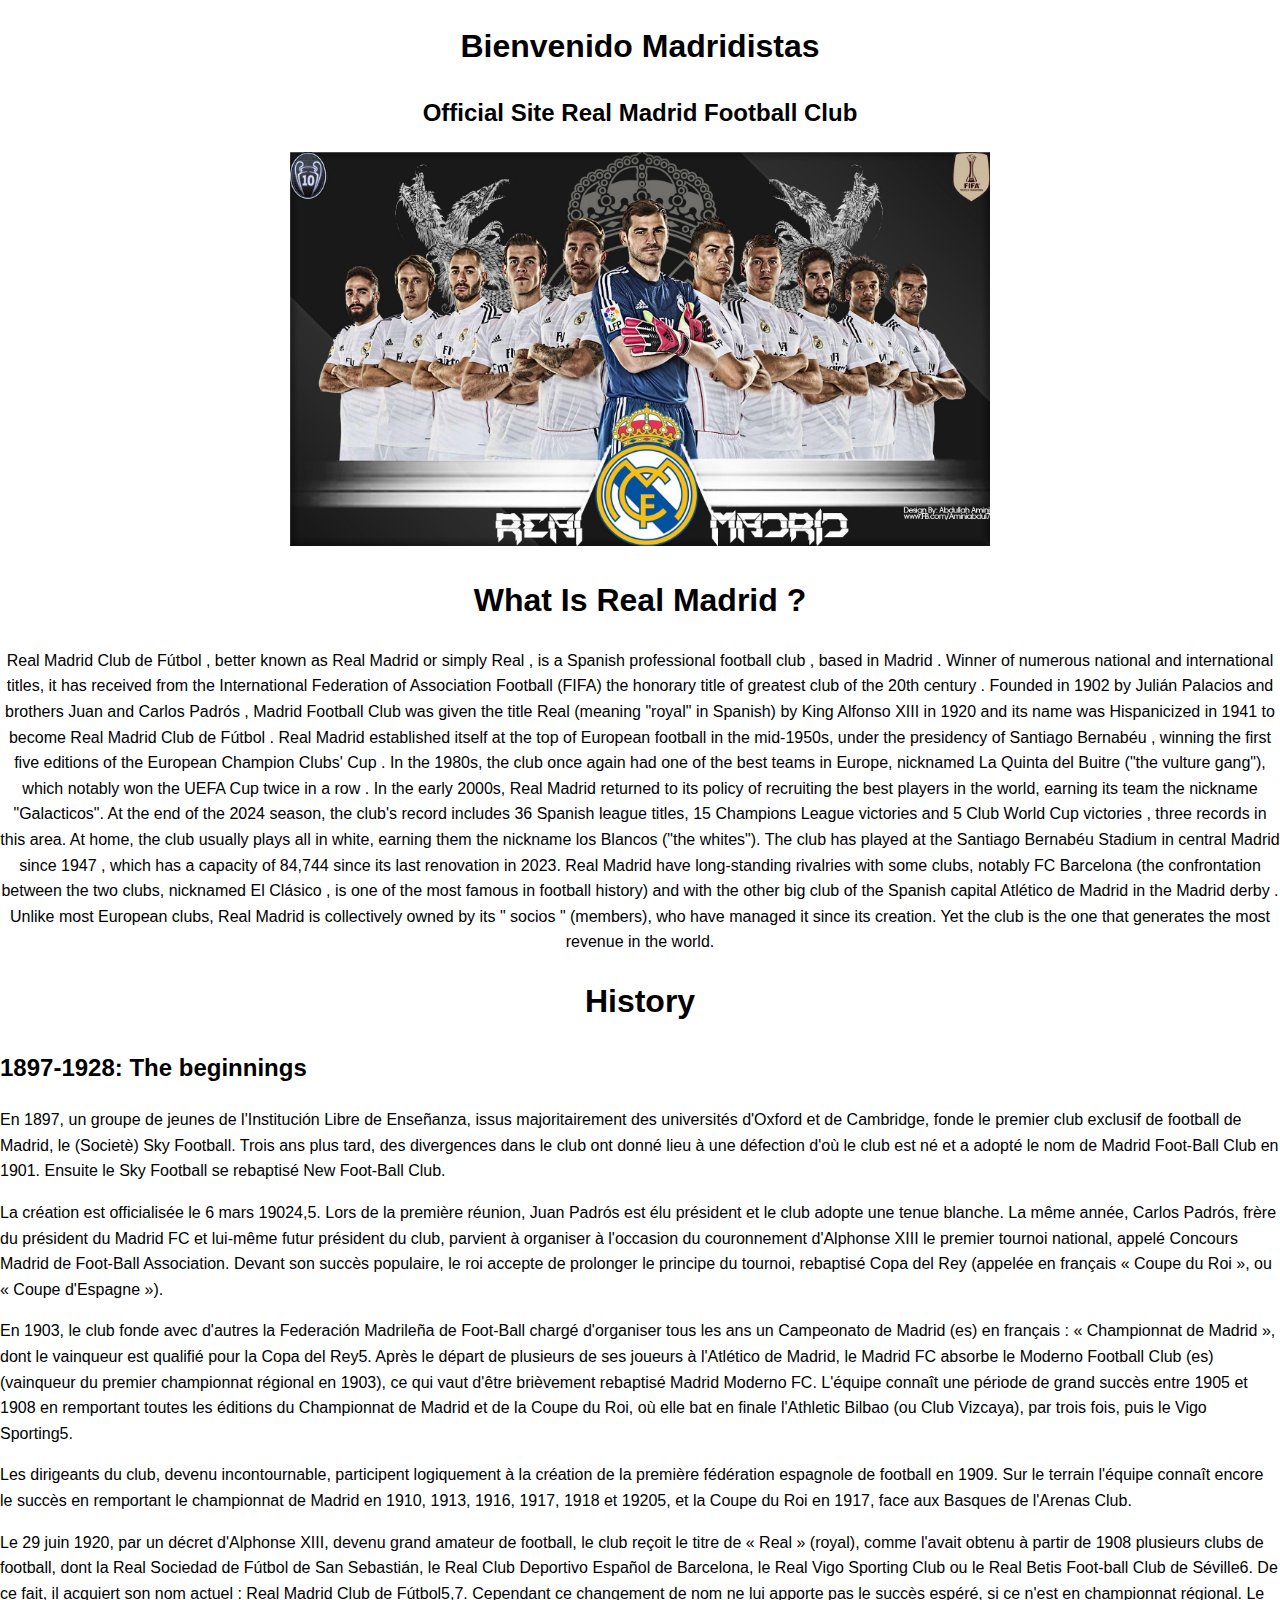
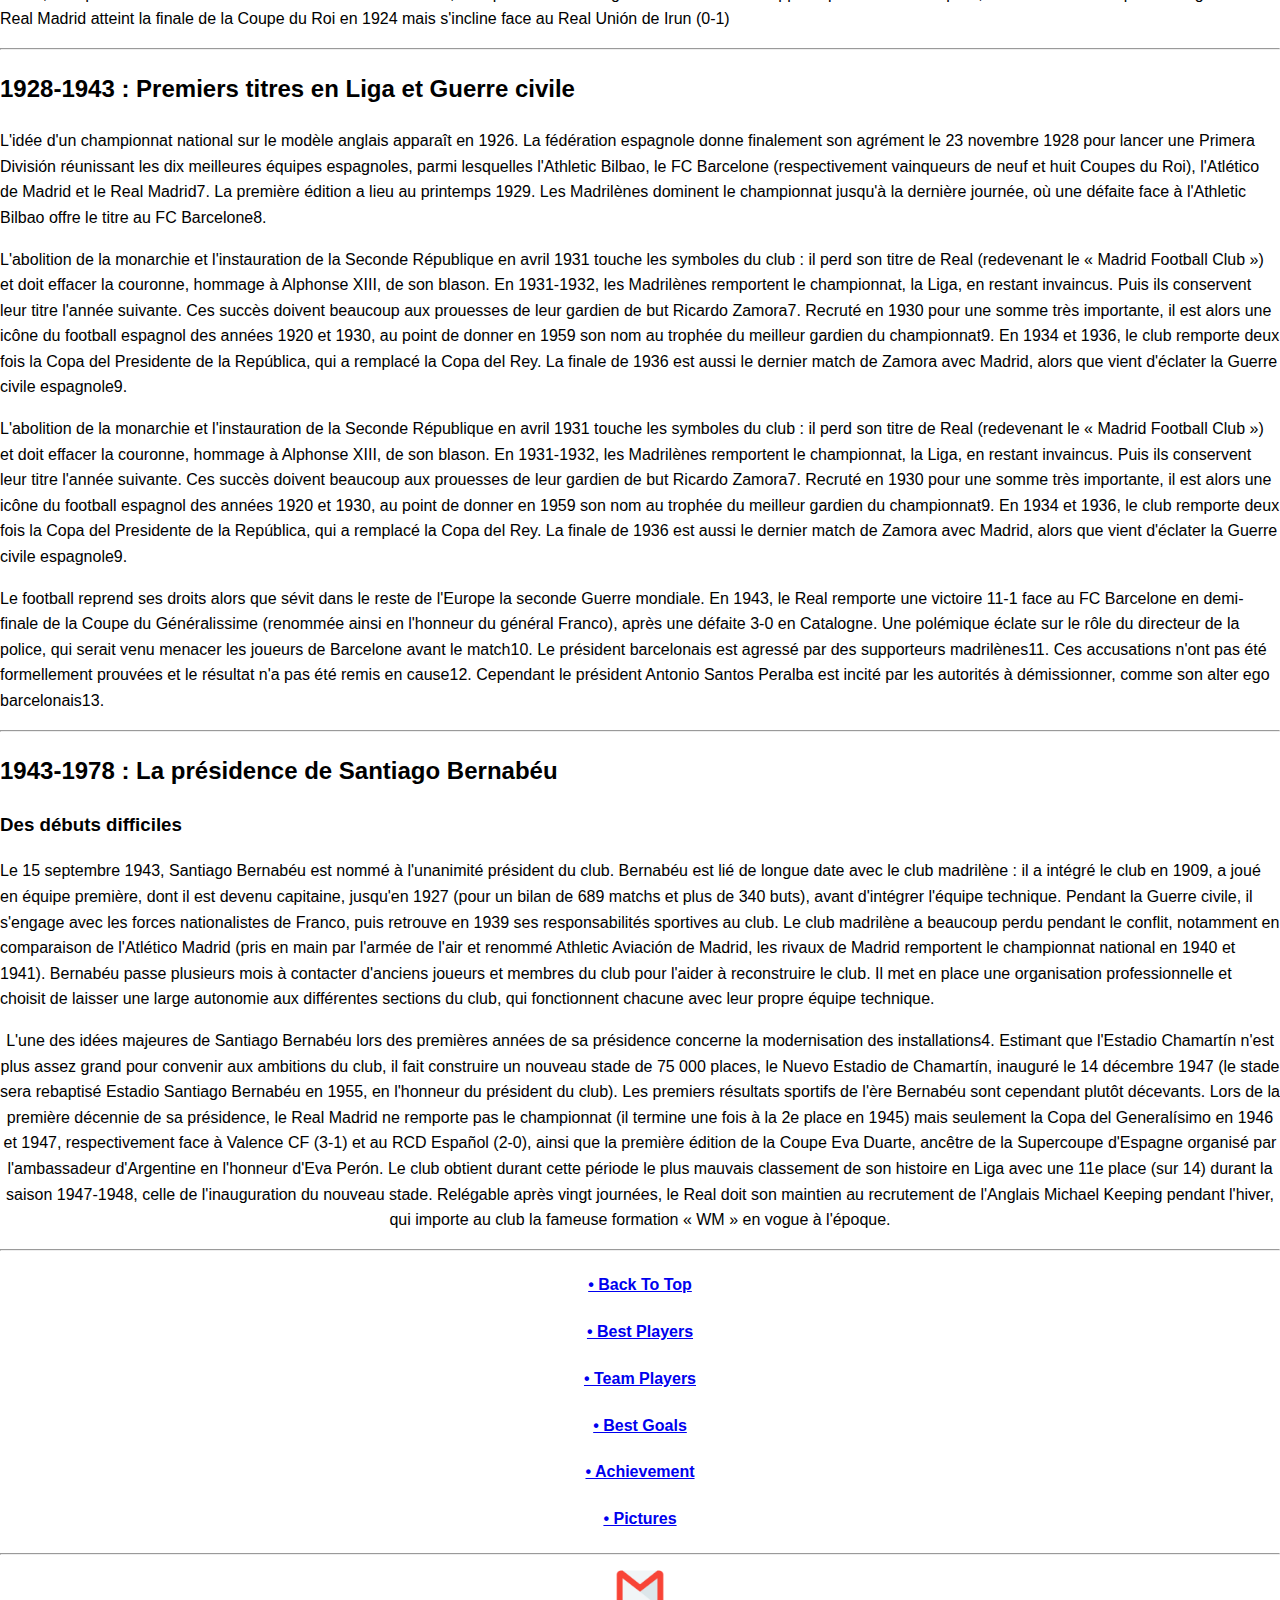
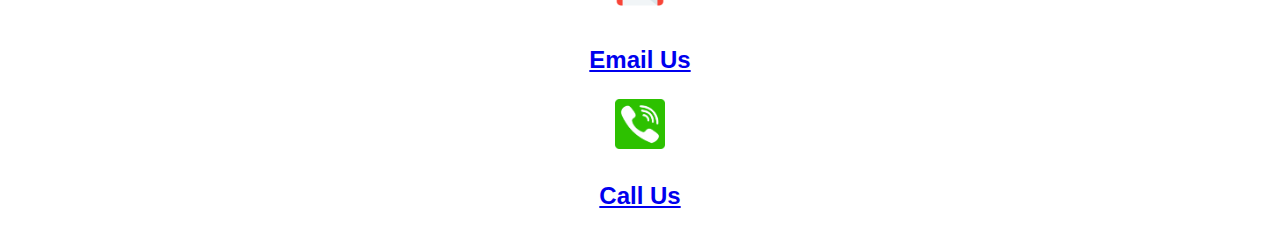
<file: index.html>
<!DOCTYPE html>
<html lang="en">

<head>
    <meta charset="UTF-8">
    <meta name="viewport" content="width=device-width, initial-scale=1.0">
    <link href="flex.css" rel="stylesheet">
    <title>HomeWork</title>
</head>




<body align="center">


   

    <h1>Bienvenido Madridistas</h1>
    <h2>Official Site Real Madrid Football Club</h2>
    
    <img src="SQUAD.jpg" alt="" width="700">
    



    <h1>What Is Real Madrid ?</h1>


    <p>Real Madrid Club de Fútbol , ​​better known as Real Madrid or simply Real , is a Spanish professional football
        club , based in Madrid . Winner of numerous national and international titles, it has received from the
        International Federation of Association Football (FIFA) the honorary title of greatest club of the 20th century
        .

        Founded in 1902 by Julián Palacios and brothers Juan and Carlos Padrós , Madrid Football Club was given the
        title Real (meaning "royal" in Spanish) by King Alfonso XIII in 1920 and its name was Hispanicized in 1941 to
        become Real Madrid Club de Fútbol . Real Madrid established itself at the top of European football in the
        mid-1950s, under the presidency of Santiago Bernabéu , winning the first five editions of the European Champion
        Clubs' Cup . In the 1980s, the club once again had one of the best teams in Europe, nicknamed La Quinta del
        Buitre ("the vulture gang"), which notably won the UEFA Cup twice in a row . In the early 2000s, Real Madrid
        returned to its policy of recruiting the best players in the world, earning its team the nickname "Galacticos".
        At the end of the 2024 season, the club's record includes 36 Spanish league titles, 15 Champions League
        victories and 5 Club World Cup victories , three records in this area.

        At home, the club usually plays all in white, earning them the nickname los Blancos ("the whites"). The club has
        played at the Santiago Bernabéu Stadium in central Madrid since 1947 , which has a capacity of 84,744 since its
        last renovation in 2023.

        Real Madrid have long-standing rivalries with some clubs, notably FC Barcelona (the confrontation between the
        two clubs, nicknamed El Clásico , is one of the most famous in football history) and with the other big club of
        the Spanish capital Atlético de Madrid in the Madrid derby .

        Unlike most European clubs, Real Madrid is collectively owned by its " socios " (members), who have managed it
        since its creation. Yet the club is the one that generates the most revenue in the world.</p>

    <h1>History</h1>

    <h2 align="left">1897-1928: The beginnings</h2>

    <p align="left">En 1897, un groupe de jeunes de l'Institución Libre de Enseñanza, issus majoritairement des universités d'Oxford
        et de Cambridge, fonde le premier club exclusif de football de Madrid, le (Societè) Sky Football. Trois ans plus
        tard, des divergences dans le club ont donné lieu à une défection d'où le club est né et a adopté le nom de
        Madrid Foot-Ball Club en 1901. Ensuite le Sky Football se rebaptisé New Foot-Ball Club.</p>
    <p align="left">La création est officialisée le 6 mars 19024,5. Lors de la première réunion, Juan Padrós est élu président et le
        club adopte une tenue blanche. La même année, Carlos Padrós, frère du président du Madrid FC et lui-même futur
        président du club, parvient à organiser à l'occasion du couronnement d'Alphonse XIII le premier tournoi
        national, appelé Concours Madrid de Foot-Ball Association. Devant son succès populaire, le roi accepte de
        prolonger le principe du tournoi, rebaptisé Copa del Rey (appelée en français « Coupe du Roi », ou « Coupe
        d'Espagne »).</p>
    <p align="left">En 1903, le club fonde avec d'autres la Federación Madrileña de Foot-Ball chargé d'organiser tous les ans un
        Campeonato de Madrid (es) en français : « Championnat de Madrid », dont le vainqueur est qualifié pour la Copa
        del Rey5. Après le départ de plusieurs de ses joueurs à l'Atlético de Madrid, le Madrid FC absorbe le Moderno
        Football Club (es) (vainqueur du premier championnat régional en 1903), ce qui vaut d'être brièvement rebaptisé
        Madrid Moderno FC. L'équipe connaît une période de grand succès entre 1905 et 1908 en remportant toutes les
        éditions du Championnat de Madrid et de la Coupe du Roi, où elle bat en finale l'Athletic Bilbao (ou Club
        Vizcaya), par trois fois, puis le Vigo Sporting5.</p>

<p align="left">Les dirigeants du club, devenu incontournable, participent logiquement à la création de la première fédération espagnole de football en 1909. Sur le terrain l'équipe connaît encore le succès en remportant le championnat de Madrid en 1910, 1913, 1916, 1917, 1918 et 19205, et la Coupe du Roi en 1917, face aux Basques de l'Arenas Club.</p>

<p align="left">Le 29 juin 1920, par un décret d'Alphonse XIII, devenu grand amateur de football, le club reçoit le titre de « Real » (royal), comme l'avait obtenu à partir de 1908 plusieurs clubs de football, dont la Real Sociedad de Fútbol de San Sebastián, le Real Club Deportivo Español de Barcelona, le Real Vigo Sporting Club ou le Real Betis Foot-ball Club de Séville6. De ce fait, il acquiert son nom actuel : Real Madrid Club de Fútbol5,7. Cependant ce changement de nom ne lui apporte pas le succès espéré, si ce n'est en championnat régional. Le Real Madrid atteint la finale de la Coupe du Roi en 1924 mais s'incline face au Real Unión de Irun (0-1)</p>











    <hr>


    <h2 align="left">1928-1943 : Premiers titres en Liga et Guerre civile</h2>

    <p align="left">L'idée d'un championnat national sur le modèle anglais apparaît en 1926. La fédération espagnole donne finalement son agrément le 23 novembre 1928 pour lancer une Primera División réunissant les dix meilleures équipes espagnoles, parmi lesquelles l'Athletic Bilbao, le FC Barcelone (respectivement vainqueurs de neuf et huit Coupes du Roi), l'Atlético de Madrid et le Real Madrid7. La première édition a lieu au printemps 1929. Les Madrilènes dominent le championnat jusqu'à la dernière journée, où une défaite face à l'Athletic Bilbao offre le titre au FC Barcelone8.</p>
    <p align="left">L'abolition de la monarchie et l'instauration de la Seconde République en avril 1931 touche les symboles du club : il perd son titre de Real (redevenant le « Madrid Football Club ») et doit effacer la couronne, hommage à Alphonse XIII, de son blason. En 1931-1932, les Madrilènes remportent le championnat, la Liga, en restant invaincus. Puis ils conservent leur titre l'année suivante. Ces succès doivent beaucoup aux prouesses de leur gardien de but Ricardo Zamora7. Recruté en 1930 pour une somme très importante, il est alors une icône du football espagnol des années 1920 et 1930, au point de donner en 1959 son nom au trophée du meilleur gardien du championnat9. En 1934 et 1936, le club remporte deux fois la Copa del Presidente de la República, qui a remplacé la Copa del Rey. La finale de 1936 est aussi le dernier match de Zamora avec Madrid, alors que vient d'éclater la Guerre civile espagnole9.</p>
    <p align="left">L'abolition de la monarchie et l'instauration de la Seconde République en avril 1931 touche les symboles du club : il perd son titre de Real (redevenant le « Madrid Football Club ») et doit effacer la couronne, hommage à Alphonse XIII, de son blason. En 1931-1932, les Madrilènes remportent le championnat, la Liga, en restant invaincus. Puis ils conservent leur titre l'année suivante. Ces succès doivent beaucoup aux prouesses de leur gardien de but Ricardo Zamora7. Recruté en 1930 pour une somme très importante, il est alors une icône du football espagnol des années 1920 et 1930, au point de donner en 1959 son nom au trophée du meilleur gardien du championnat9. En 1934 et 1936, le club remporte deux fois la Copa del Presidente de la República, qui a remplacé la Copa del Rey. La finale de 1936 est aussi le dernier match de Zamora avec Madrid, alors que vient d'éclater la Guerre civile espagnole9.</p>
    <p align="left">Le football reprend ses droits alors que sévit dans le reste de l'Europe la seconde Guerre mondiale. En 1943, le Real remporte une victoire 11-1 face au FC Barcelone en demi-finale de la Coupe du Généralissime (renommée ainsi en l'honneur du général Franco), après une défaite 3-0 en Catalogne. Une polémique éclate sur le rôle du directeur de la police, qui serait venu menacer les joueurs de Barcelone avant le match10. Le président barcelonais est agressé par des supporteurs madrilènes11. Ces accusations n'ont pas été formellement prouvées et le résultat n'a pas été remis en cause12. Cependant le président Antonio Santos Peralba est incité par les autorités à démissionner, comme son alter ego barcelonais13.</p>

<hr>
<h2 align="left">1943-1978 : La présidence de Santiago Bernabéu</h2>
<h3 align="left">Des débuts difficiles</h3>
<p align="left">Le 15 septembre 1943, Santiago Bernabéu est nommé à l'unanimité président du club. Bernabéu est lié de longue date avec le club madrilène : il a intégré le club en 1909, a joué en équipe première, dont il est devenu capitaine, jusqu'en 1927 (pour un bilan de 689 matchs et plus de 340 buts), avant d'intégrer l'équipe technique. Pendant la Guerre civile, il s'engage avec les forces nationalistes de Franco, puis retrouve en 1939 ses responsabilités sportives au club. Le club madrilène a beaucoup perdu pendant le conflit, notamment en comparaison de l'Atlético Madrid (pris en main par l'armée de l'air et renommé Athletic Aviación de Madrid, les rivaux de Madrid remportent le championnat national en 1940 et 1941). Bernabéu passe plusieurs mois à contacter d'anciens joueurs et membres du club pour l'aider à reconstruire le club. Il met en place une organisation professionnelle et choisit de laisser une large autonomie aux différentes sections du club, qui fonctionnent chacune avec leur propre équipe technique.</p>

<p>L'une des idées majeures de Santiago Bernabéu lors des premières années de sa présidence concerne la modernisation des installations4. Estimant que l'Estadio Chamartín n'est plus assez grand pour convenir aux ambitions du club, il fait construire un nouveau stade de 75 000 places, le Nuevo Estadio de Chamartín, inauguré le 14 décembre 1947 (le stade sera rebaptisé Estadio Santiago Bernabéu en 1955, en l'honneur du président du club). Les premiers résultats sportifs de l'ère Bernabéu sont cependant plutôt décevants. Lors de la première décennie de sa présidence, le Real Madrid ne remporte pas le championnat (il termine une fois à la 2e place en 1945) mais seulement la Copa del Generalísimo en 1946 et 1947, respectivement face à Valence CF (3-1) et au RCD Español (2-0), ainsi que la première édition de la Coupe Eva Duarte, ancêtre de la Supercoupe d'Espagne organisé par l'ambassadeur d'Argentine en l'honneur d'Eva Perón.

    Le club obtient durant cette période le plus mauvais classement de son histoire en Liga avec une 11e place (sur 14) durant la saison 1947-1948, celle de l'inauguration du nouveau stade. Relégable après vingt journées, le Real doit son maintien au recrutement de l'Anglais Michael Keeping pendant l'hiver, qui importe au club la fameuse formation « WM » en vogue à l'époque.</p>









<hr>

    <h4 align="center"> <a href="#top">• Back To Top</a></h4>
    <h4 align="center"> <a href="Best Players.html" target="_blank">• Best Players</a></h4>
    <h4 align="center"> <a href="Team Players.html" target="_blank">• Team Players</a></h4>
    <h4 align="center"> <a href="Best Goals.html" target="_blank">• Best Goals</a></h4>
    <h4 align="center"> <a href="achievement.html" target="_blank">• Achievement</a></h4>
    <h4 align="center"> <a href="pictures.html" target="_blank">• Pictures</a></h4>

    <hr>


<img src="email.png" alt="" width="50" height="50">
<h2><a href="mailto:john.doe123@example.com">Email Us</a></h2>

<img src="call.png" alt="" width="50" height="50">
<h2><a href="tel:+34 612 345 678">Call Us</a></h2>





























</body>

</html>
</file>
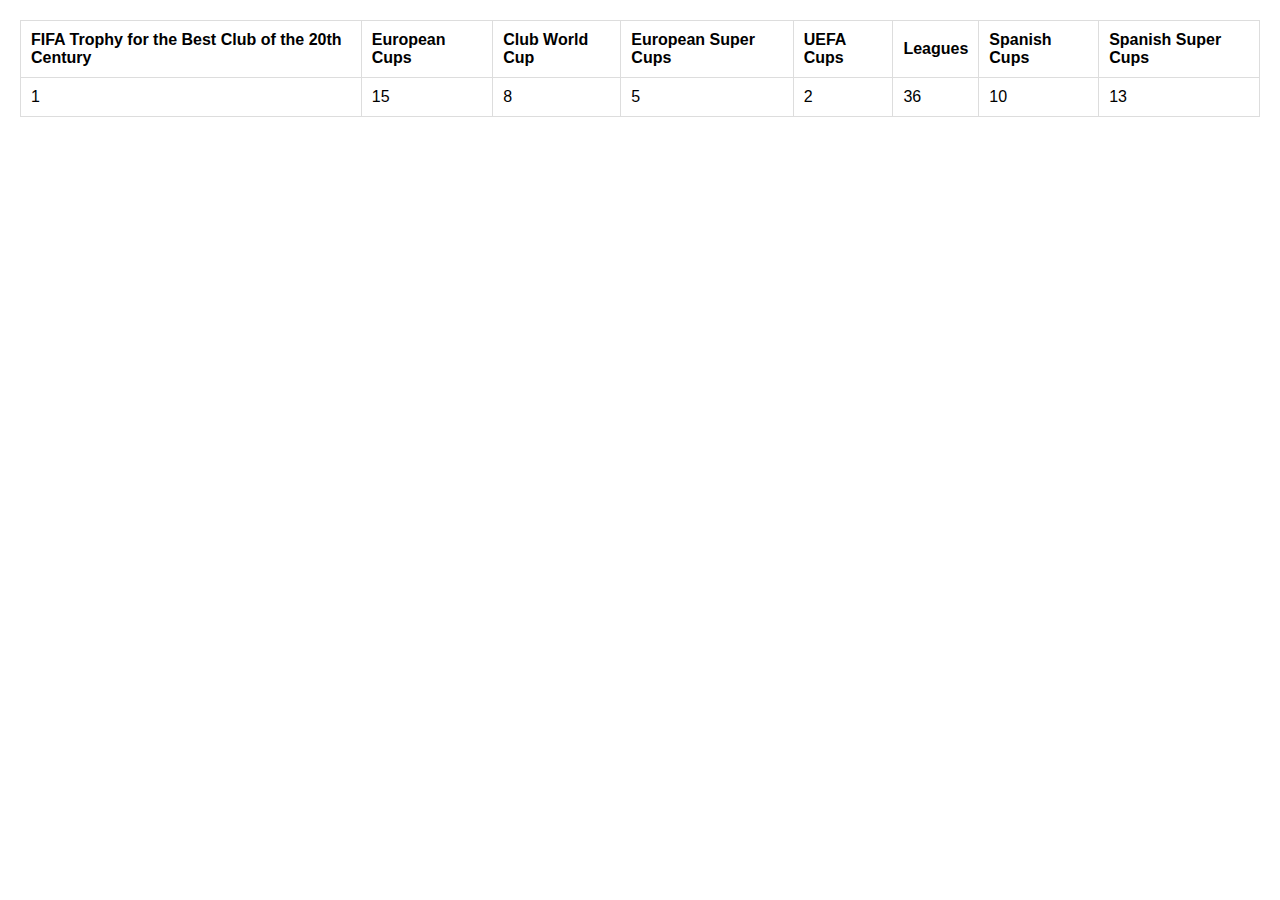
<file: achievement.html>
<html lang="en">
<head>
    <meta charset="UTF-8">
    <meta name="viewport" content="width=device-width, initial-scale=1.0">
    <link href="flex.css" rel="stylesheet">
    <title>Document</title>


    <style>
        body {
            font-family: Arial, sans-serif;
            padding: 20px;  
        }

        table {
            width: 100%; /* Set the table width */
            border-collapse: collapse;
            margin-bottom: 20px;
        }

        th, td {
            padding: 10px;
            border: 1px solid #dddddd;
            text-align: left;
        }
    </style>


</head>
<body>
    

</html>







<table border="1">
    <thead>
        <tr>
            <th>FIFA Trophy for the Best Club of the 20th Century</th>
            <th>European Cups</th>
            <th>Club World Cup</th>
            <th>European Super Cups</th>
            <th>UEFA Cups</th>
            <th>Leagues</th>
            <th>Spanish Cups</th>
            <th>Spanish Super Cups</th>
        </tr>
    </thead>
    <tbody>
        <tr>
            <td>1</td>
            <td>15</td>
            <td>8</td>
            <td>5</td>
            <td>2</td>
            <td>36</td>
            <td>10</td>
            <td>13</td>

        </tr>

    </tbody>
</table>


</body>
</file>
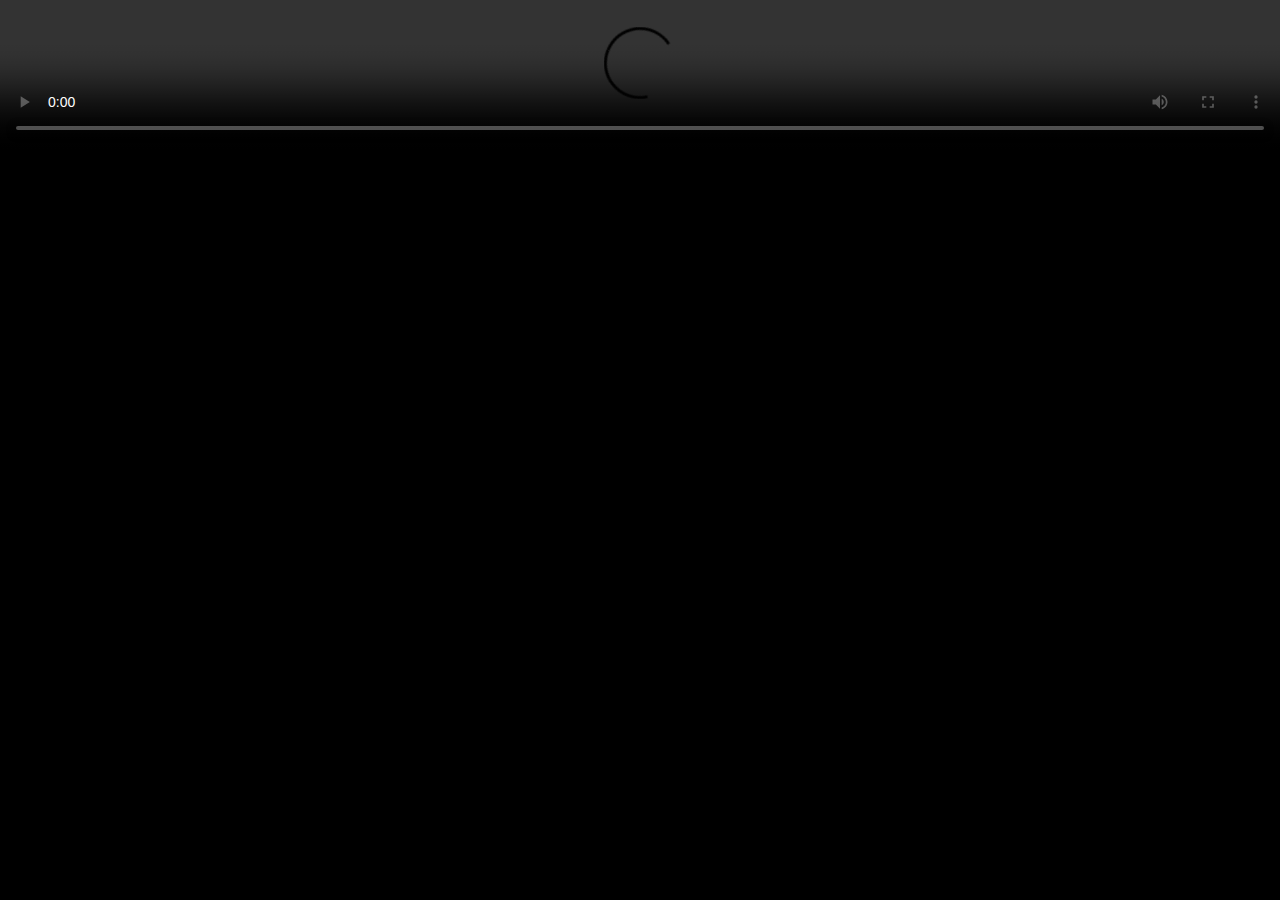
<file: Best Goals.html>
<html lang="en">
<head>
    <meta charset="UTF-8">
    <meta name="viewport" content="width=device-width, initial-scale=1.0">
    <link href="flex.css" rel="stylesheet">
    <title>Document</title>
</head>
<body>
    
</body>
</html>
<body bgcolor="black">
    

<video controls width="100%" height="100%">

<source src="https://www.youtube.com/watch?v=B8KCA_L9iSA&t=1s">

</video>

</body>
</file>
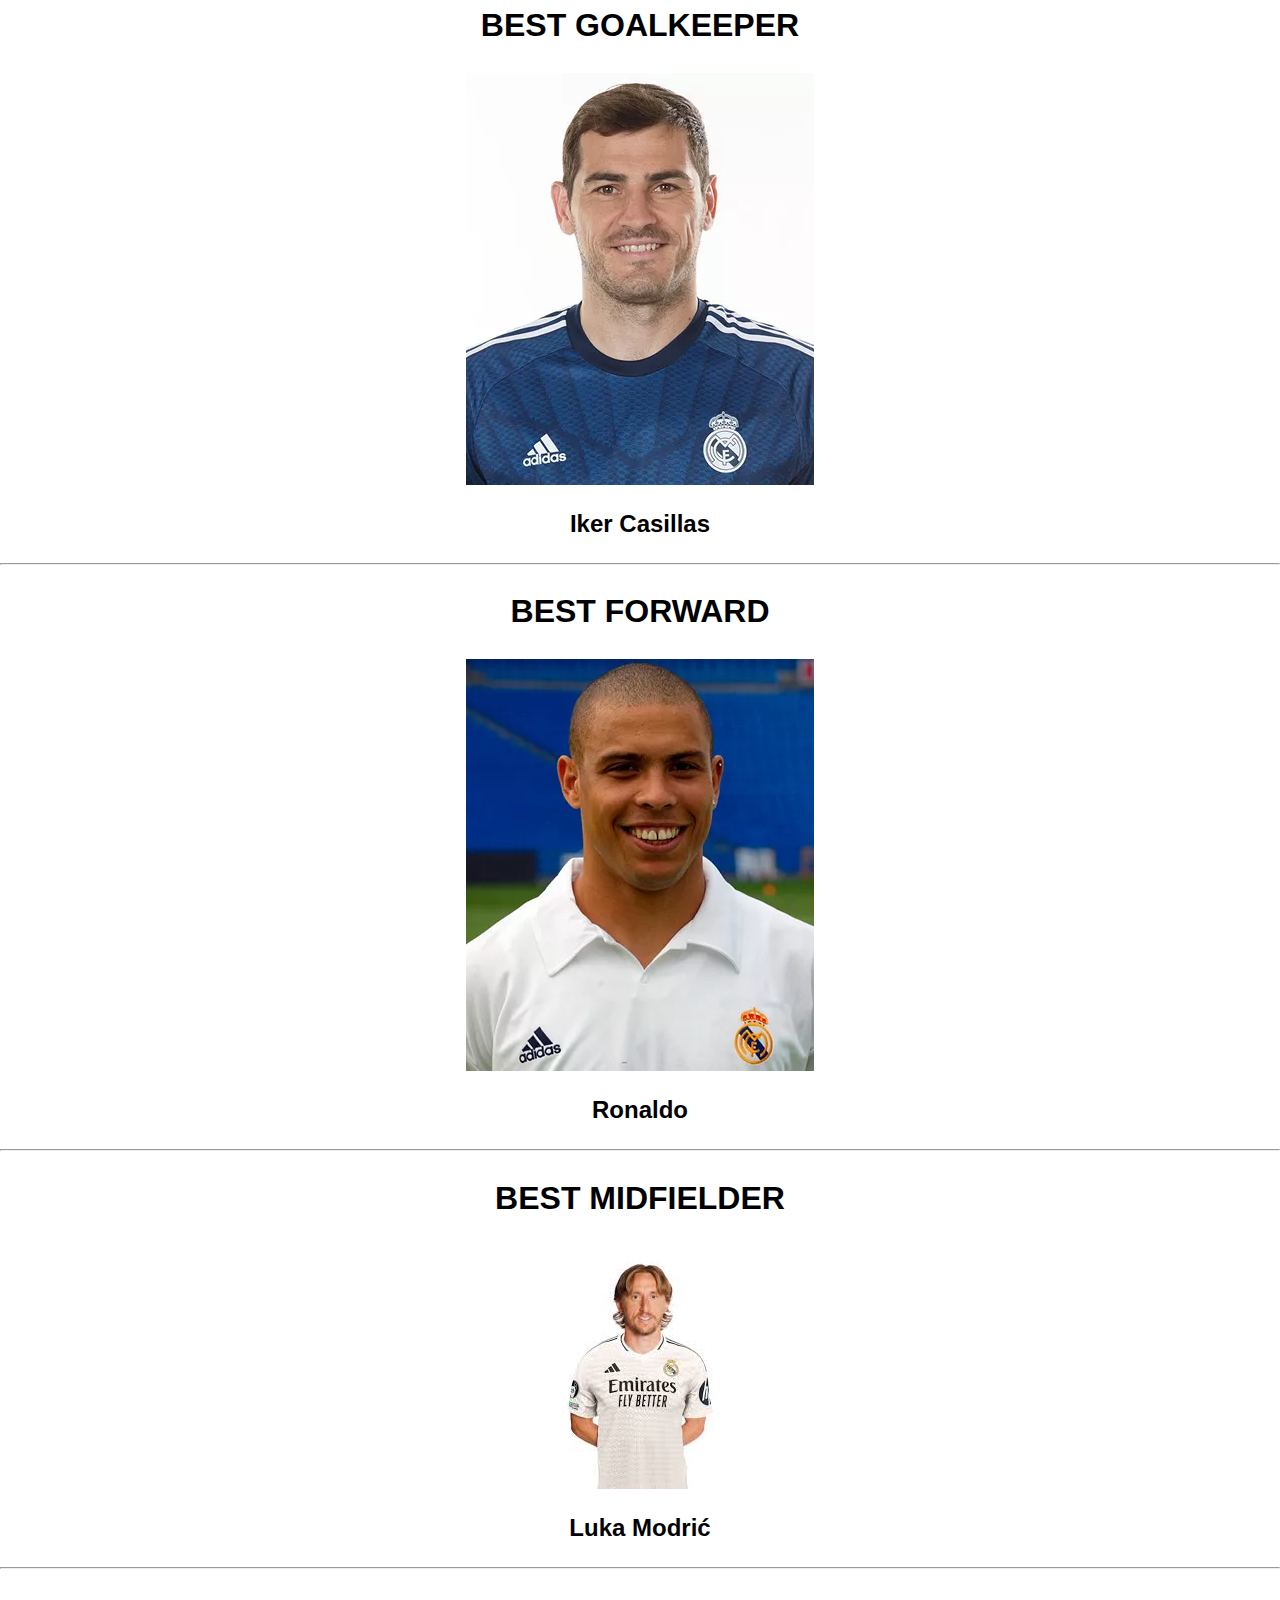
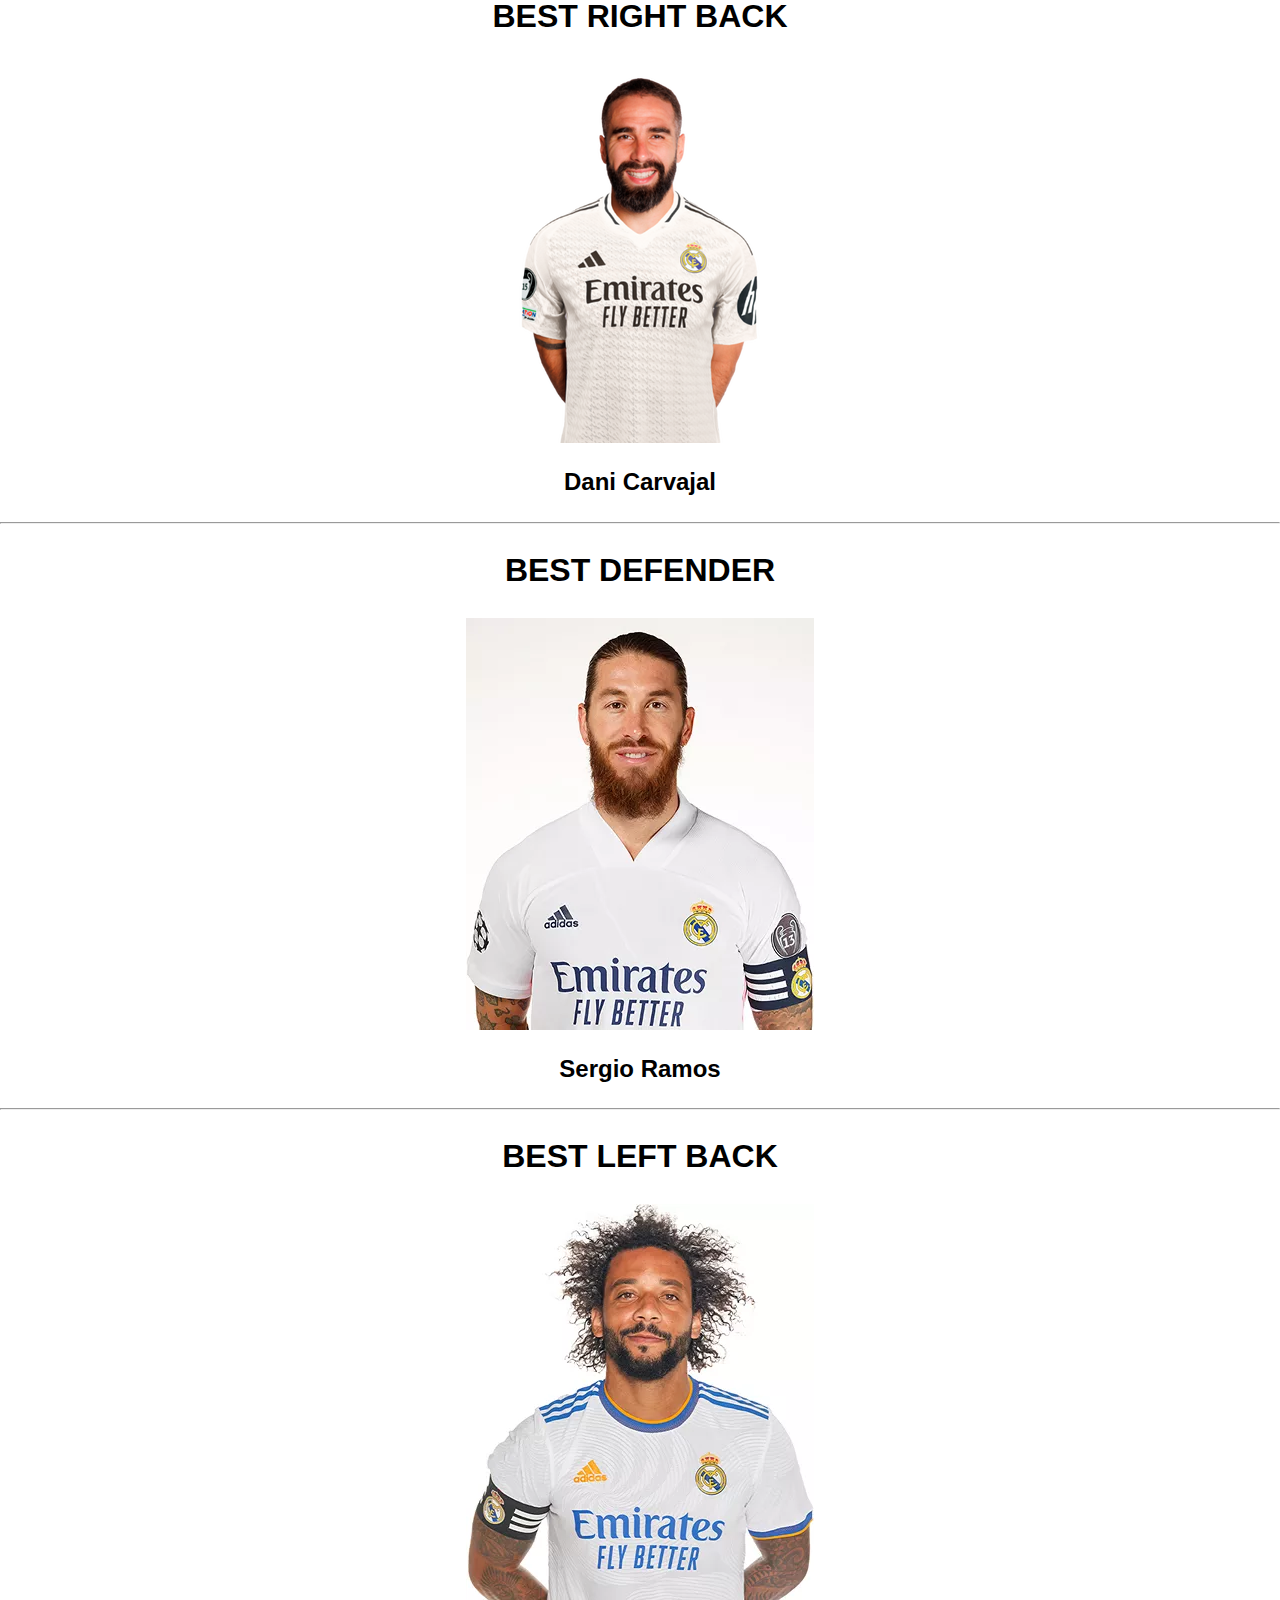
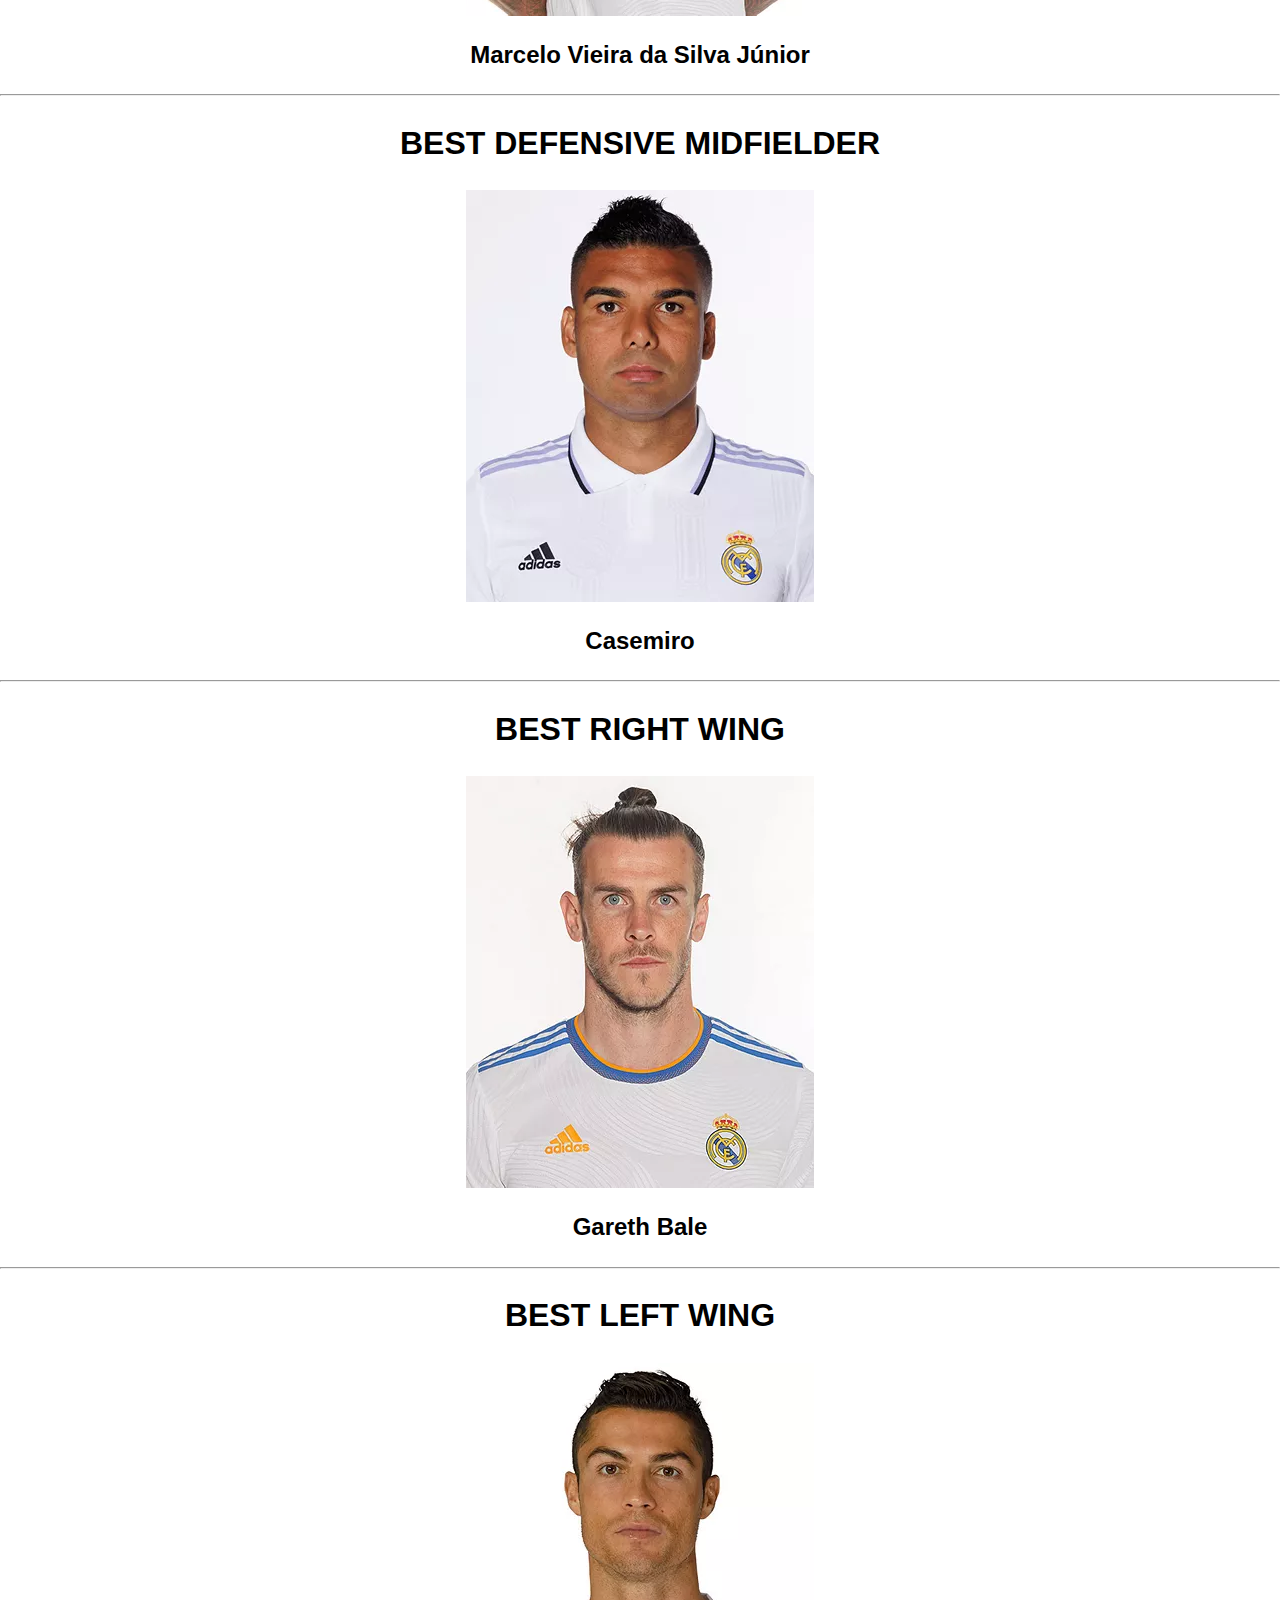
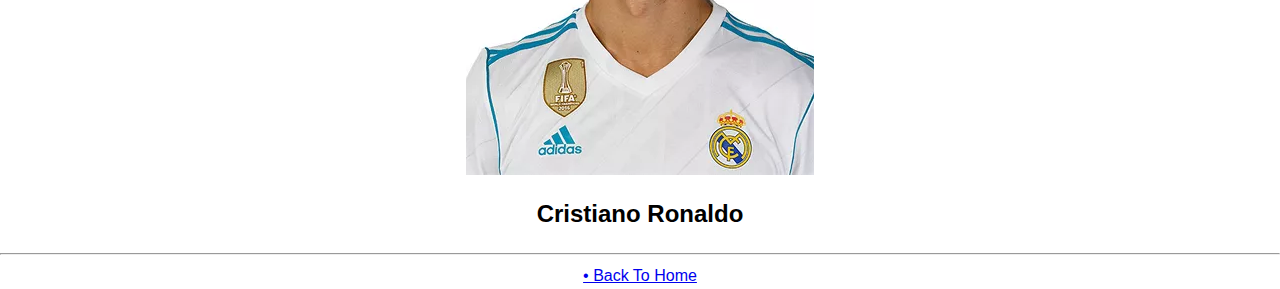
<file: Best Players.html>
<html lang="en">
<head>
    <meta charset="UTF-8">
    <meta name="viewport" content="width=device-width, initial-scale=1.0">
    <link href="flex.css" rel="stylesheet">
    <title>Document</title>
</head>

    



<body align="center">
    


<h1 id="BEST GOALKEEPER">BEST GOALKEEPER </h1>



<img src="casillas.webp" alt="">

<h2>

    Iker Casillas

</h2>










<hr>

    <h1 id="BEST FORWARD">BEST FORWARD </h1>

    <img src="RONALDOD.webp" alt="">

    <h2>

        Ronaldo


    </h2>
    <hr>

    
    <h1 id="BEST MIDFIELDER">BEST MIDFIELDER </h1>


    <img src="modric.jpg" alt="">


    <h2>

        Luka Modrić



    </h2>

    <hr>
    
    <h1 id="BEST RIGHT BACK">BEST RIGHT BACK</h1>

    <img src="_80x501_CARVAJAL_15.webp" alt="">


    <h2>

        Dani Carvajal




    </h2>

    <hr>
    
    <h1 id="BEST DEFENDER">BEST DEFENDER</h1>

    <img src="ramos.webp" alt="">

    <h2>

        Sergio Ramos

    </h2>
    <hr>
    
    <h1 id="BEST LEFT BACK">BEST LEFT BACK</h1>

    <img src="marcello.webp" alt="">

    <h2>


        Marcelo Vieira da Silva Júnior


    </h2>

    <hr>

    
    <h1 id="BEST DEFENSIVE MIDFIELDER">BEST DEFENSIVE MIDFIELDER</h1>

    <img src="casemiro.webp" alt="">

    <h2>

        Casemiro

    </h2>
    <hr>
    <H1 id="BEST RIGHT WING">BEST RIGHT WING</H1>

    <img src="bale.webp" alt="">

    <h2>Gareth Bale</h2>

    <hr>

    
    <H1 id="BEST LEFT WING">BEST LEFT WING</H1>

    <img src="ronaldo.webp" alt="">

    <h2>Cristiano Ronaldo</h2>

    <hr>

<a href="index.html">• Back To Home</a>






</body>
</html>
</file>
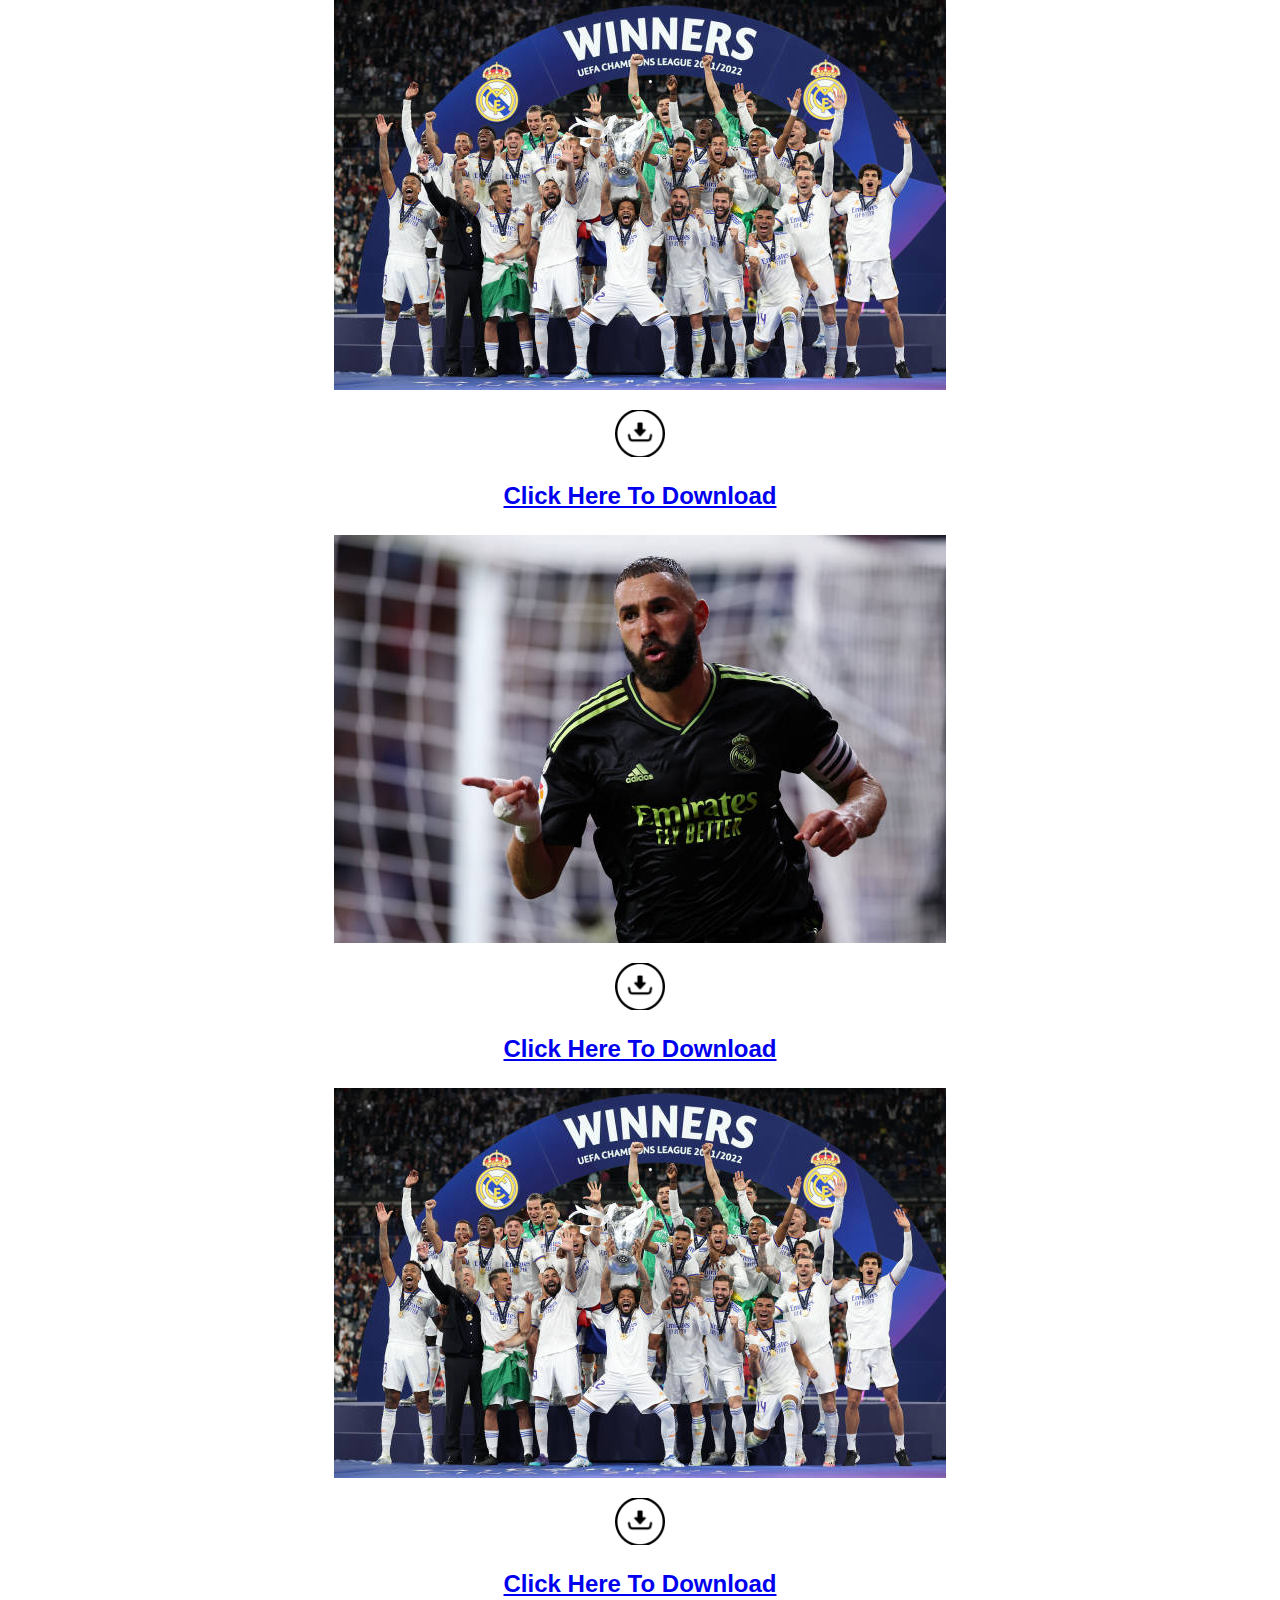
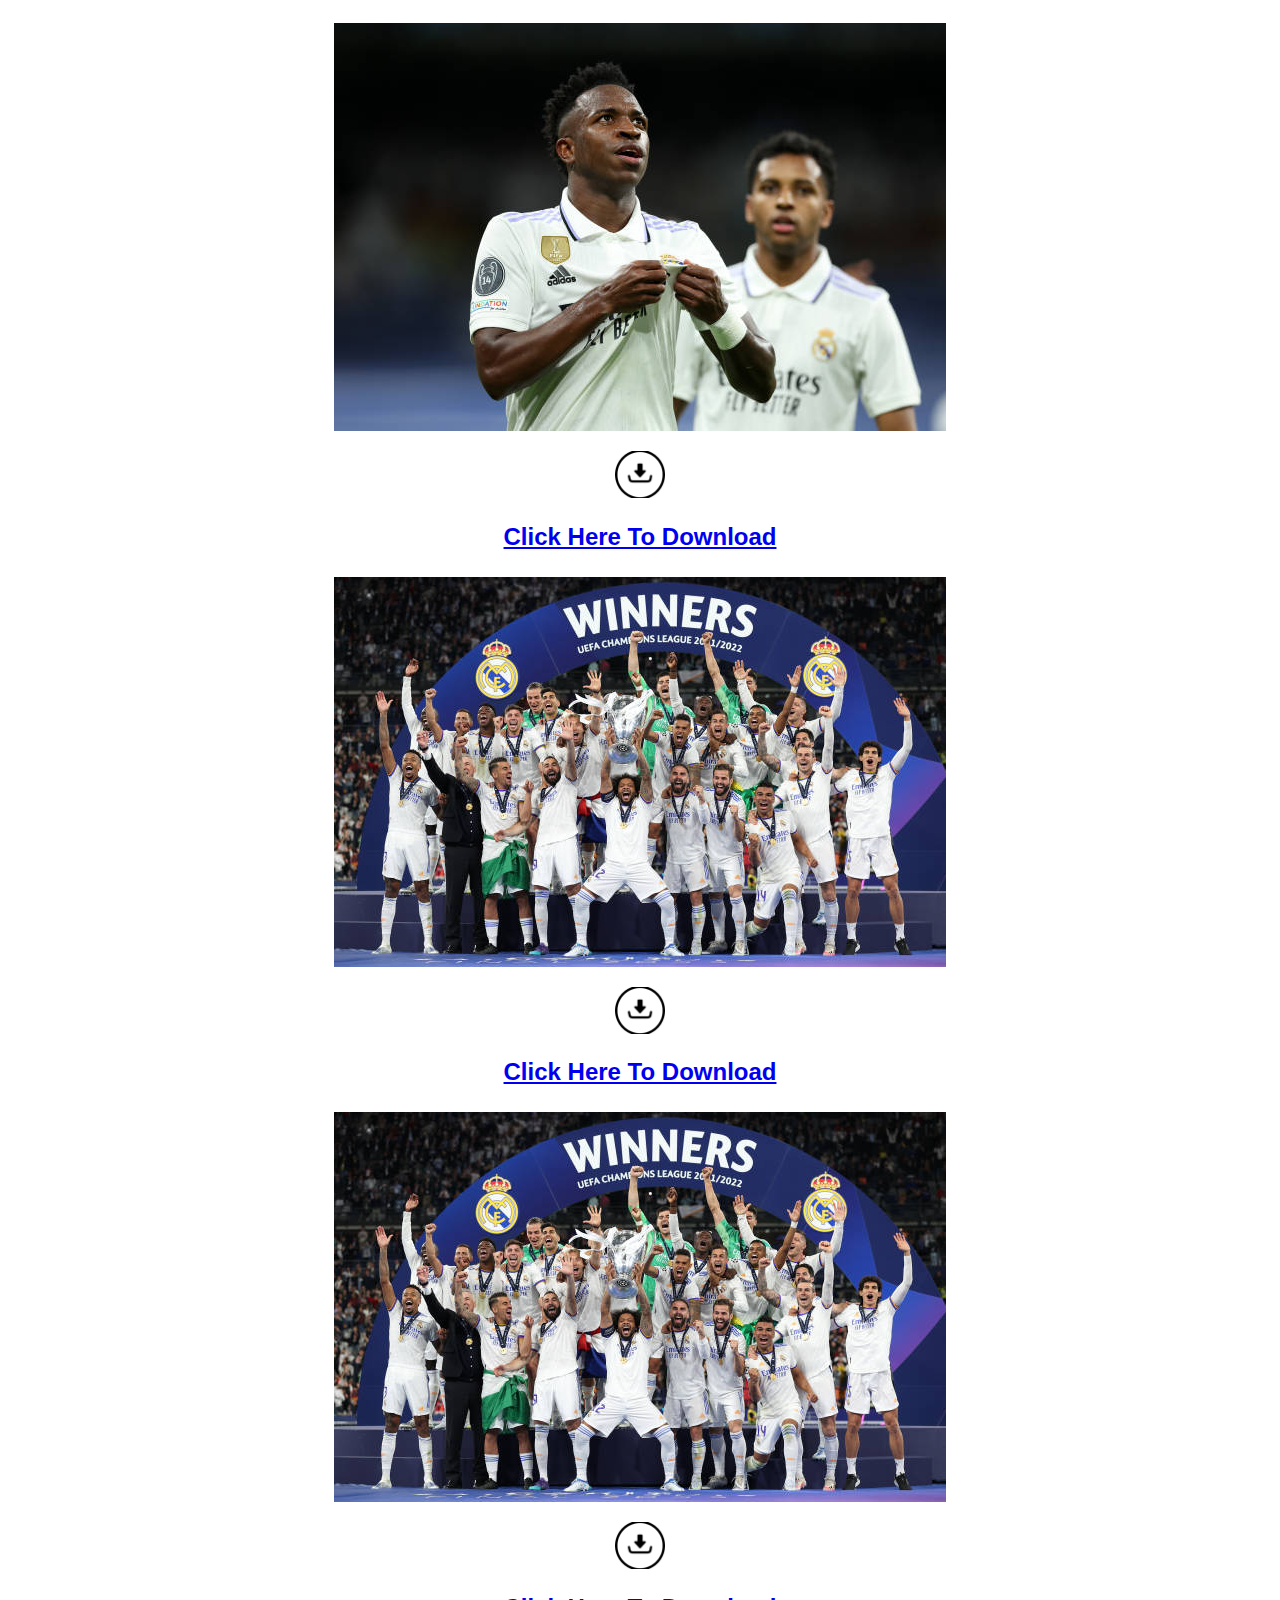
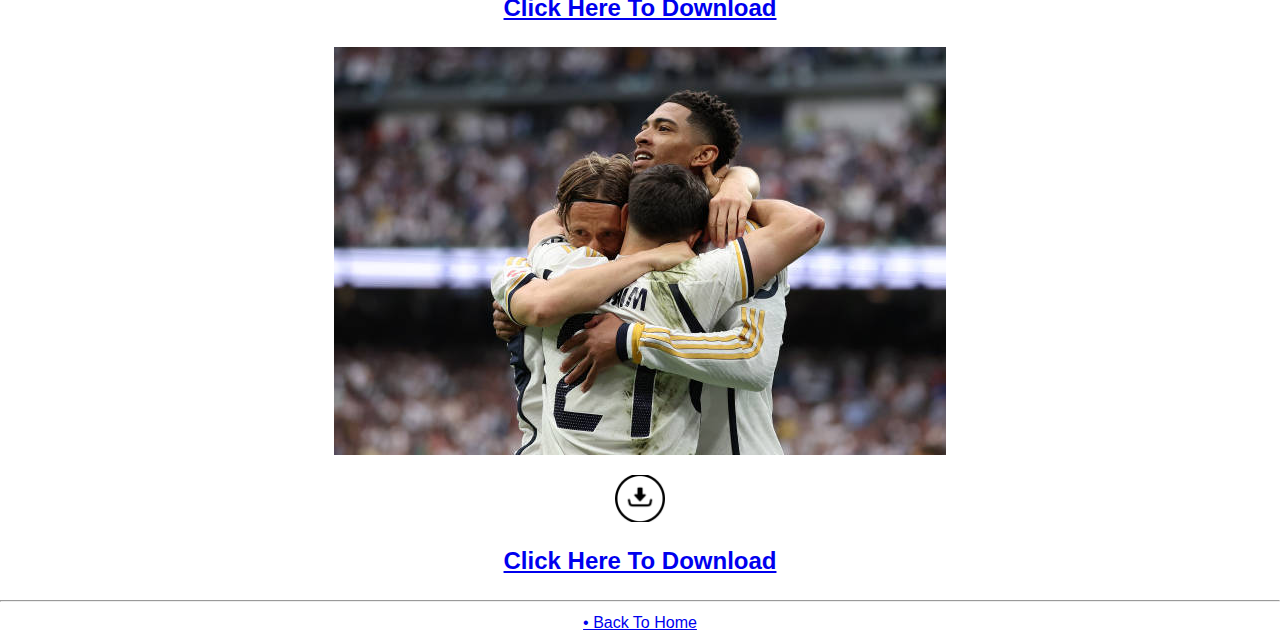
<file: pictures.html>
<html lang="en">
<head>
    <meta charset="UTF-8">
    <meta name="viewport" content="width=device-width, initial-scale=1.0">
    <link href="flex.css" rel="stylesheet">
    <title>Document</title>
</head>
<body>
    
</body>
</html>



<body align="center">





    <img src="gettyimages-1399969438-612x612.jpg" alt="">

    <h2><a href="gettyimages-1399969438-612x612.jpg" download=""><img src="download.png" alt="" width="50" height="50">
    </h2></a>



    <h2><a href="gettyimages-1399969438-612x612.jpg" download="">Click Here To Download</a>
        <a href="gettyimages-1399969438-612x612.jpg" download="">



        </a>
    </h2>
    <img src="gettyimages-1418856046-612x612.jpg" alt="">

    <h2><a href="gettyimages-1418856046-612x612.jpg" download=""><img src="download.png" alt="" width="50" height="50">
    </h2></a>



    <h2><a href="gettyimages-1418856046-612x612.jpg" download="">Click Here To Download</a>
        <a href="gettyimages-1418856046-612x612.jpg" download="">



        </a>
    </h2>
    <img src="gettyimages-1399969438-612x612.jpg" alt="">

    <h2><a href="gettyimages-1399969438-612x612.jpg" download=""><img src="download.png" alt="" width="50" height="50">
    </h2></a>



    <h2><a href="gettyimages-1399969438-612x612.jpg" download="">Click Here To Download</a>
        <a href="gettyimages-1399969438-612x612.jpg" download="">



        </a>
    </h2>
    <img src="gettyimages-1488651032-612x612.jpg" alt="">

    <h2><a href="gettyimages-1488651032-612x612.jpg" download=""><img src="download.png" alt="" width="50" height="50">
    </h2></a>



    <h2><a href="gettyimages-1488651032-612x612.jpg" download="">Click Here To Download</a>
        <a href="gettyimages-1488651032-612x612.jpg" download="">



        </a>
    </h2>
    <img src="gettyimages-1399969438-612x612.jpg" alt="">

    <h2><a href="gettyimages-1573116004-612x612.jpg" download=""><img src="download.png" alt="" width="50" height="50">
    </h2></a>



    <h2><a href="gettyimages-1573116004-612x612.jpg" download="">Click Here To Download</a>
        <a href="gettyimages-1573116004-612x612.jpg" download="">



        </a>
    </h2>
    <img src="gettyimages-1399969438-612x612.jpg" alt="">

    <h2><a href="gettyimages-1761658523-612x612.jpg" download=""><img src="download.png" alt="" width="50" height="50">
    </h2></a>



    <h2><a href="gettyimages-1761658523-612x612.jpg" download="">Click Here To Download</a>
        <a href="gettyimages-1761658523-612x612.jpg" download="">



        </a>
    </h2>

    <img src="gettyimages-2151435201-612x612.jpg" alt="">

    <h2><a href="gettyimages-2151435201-612x612.jpg" download=""><img src="download.png" alt="" width="50" height="50">
    </h2></a>



    <h2><a href="gettyimages-1761658523-612x612.jpg" download="">Click Here To Download</a>
        <a href="gettyimages-2151435201-612x612.jpg" download="">



        </a>
    </h2>


    <hr>

    <a href="index.html">• Back To Home</a>





</body>
</file>
<file: flex.css>
body {
    font-family: Arial, sans-serif;
    margin: 0;
    padding: 0;
    line-height: 1.6;
    box-sizing: border-box;
}

header {
    background-color: #333;
    color: #fff;
    padding: 10px 0;
    text-align: center;
}

nav ul {
    list-style-type: none;
    padding: 0;
    display: flex;
    justify-content: center;
    flex-wrap: wrap;
}

nav li {
    margin: 0 15px;
}

nav a {
    color: #fff;
    text-decoration: none;
    font-weight: bold;
}

/* Main content styles */
main {
    display: flex;
    flex-direction: column;
    align-items: center;
    padding: 20px;
    max-width: 1200px;
    margin: 0 auto;
}

.content, aside {
    width: 100%;
    margin-bottom: 20px;
    padding: 20px;
    box-shadow: 0 0 10px rgba(0,0,0,0.1);
}

.content {
    background-color: #f9f9f9;
}

aside {
    background-color: #e9e9e9;
}

/* Footer styles */
footer {
    background-color: #333;
    color: #fff;
    text-align: center;
    padding: 10px 0;
}

/* Responsive design for tablets and larger screens */
@media (min-width: 768px) {
    main {
        flex-direction: row;
        justify-content: space-between;
        align-items: flex-start;
    }

    .content {
        width: 70%;
    }

    aside {
        width: 25%;
    }
}

/* Responsive grid layout for desktops */
@media (min-width: 1024px) {
    main {
        display: grid;
        grid-template-columns: 3fr 1fr;
        gap: 20px;
    }
}

/* Flexible images and media */
img, video {
    max-width: 100%;
    height: auto;
}
</file>
